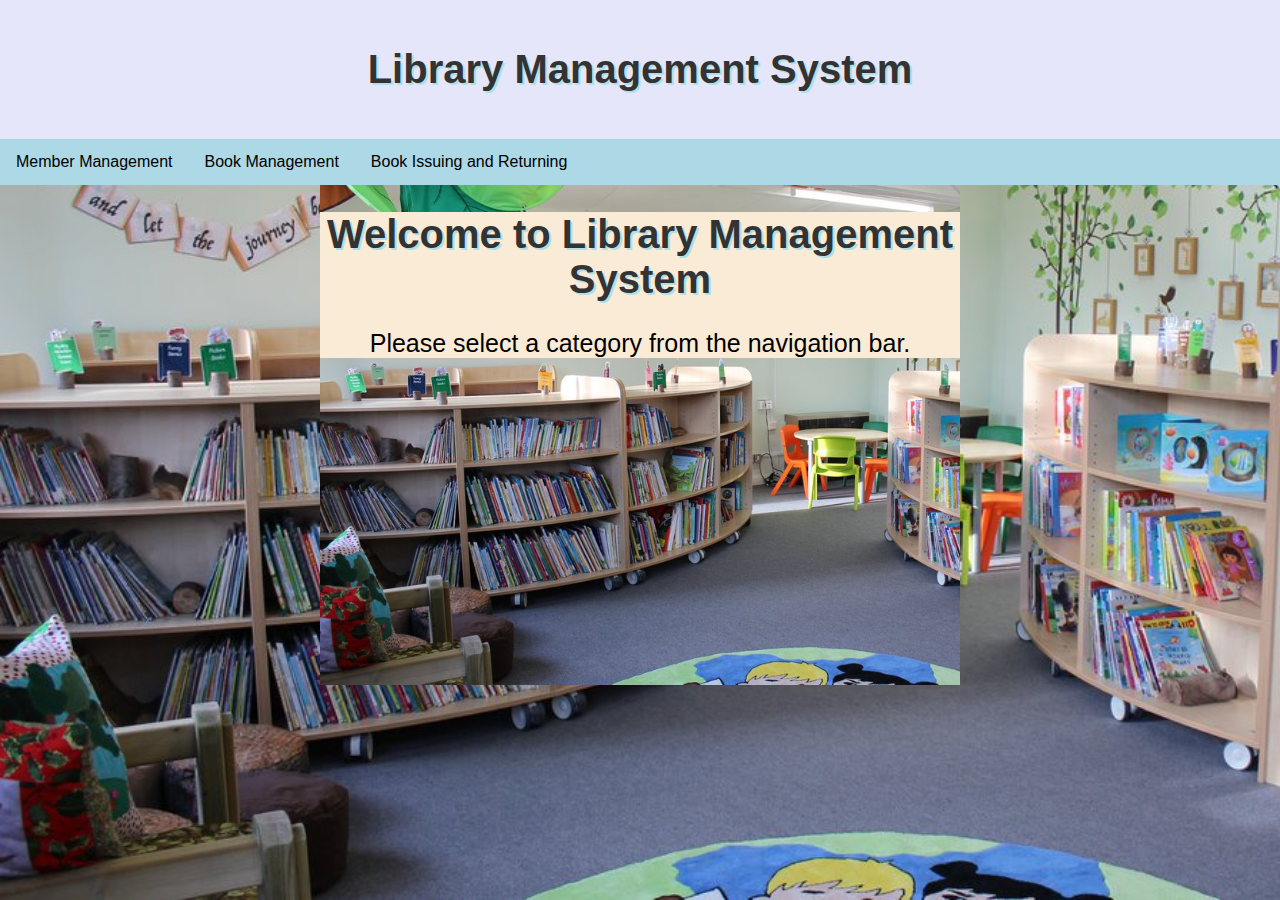
<file: html/index.html>
<!DOCTYPE html>
<html lang="en">
<head>
    <meta charset="UTF-8">
    <meta name="viewport" content="width=device-width, initial-scale=1.0">
    <title>Library Management System</title>
    <link rel="stylesheet" href="/css/styles.css">
    <link rel="stylesheet" href="/css/media-query.css">
</head>

<body>

<div class="header">
    <h1>Library Management System</h1>
</div>

<div class="navbar">
    <a href="member.html" target="contentFrame">Member Management</a>
    <a href="book.html" target="contentFrame">Book Management</a>
    <a href="issue-return.html" target="contentFrame">Book Issuing and Returning</a>
</div>

<iframe name="contentFrame" src="/html/welcome.html" width="50%" height="500px" frameborder="0">
</iframe>

<script src="/js/add-members.js"></script>
<script src="/js/view-members.js"></script>
<script src="/js/delete-members.js"></script>
<script src="/js/edit-member.js"></script>

</body>
</html>
</file>
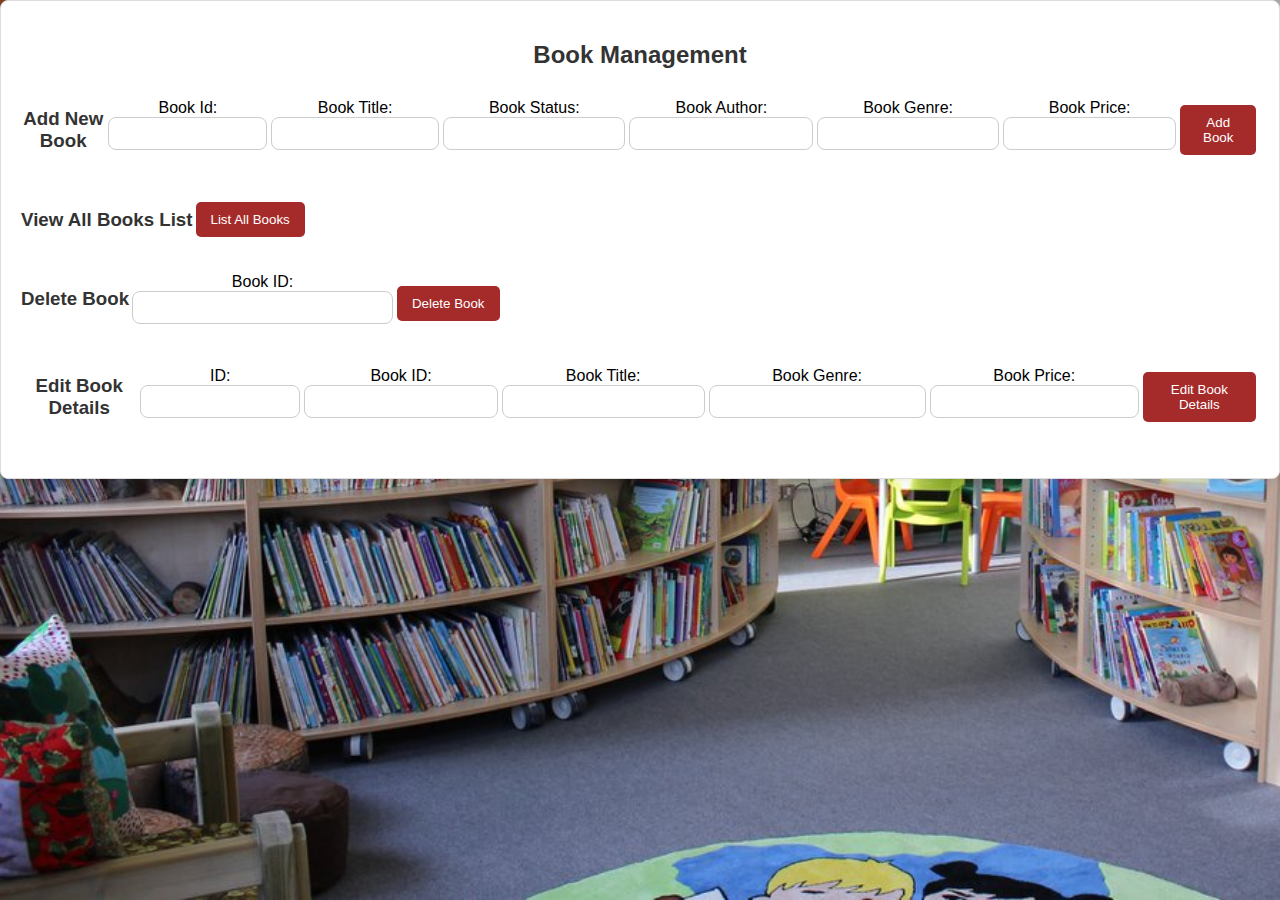
<file: html/book.html>
<!DOCTYPE html>
<html lang="en">
<head>
    <meta charset="UTF-8">
    <meta name="viewport" content="width=device-width, initial-scale=1.0">
    <title>Book Management</title>
    <link rel="stylesheet" href="/css/styles.css">
    <link rel="stylesheet" href="/css/media-query.css">
</head>
<body>

<div class="section card" id="bookSection">
    <h2>Book Management</h2>

    <form id="addBookForm" class="hiddenForm">
        <h3>Add New Book</h3>

        <table>
            <tr>
                <td>
                    <label for="bookId">Book Id:</label>
                    <input type="text" id="bookId" required>
                </td>
                <td>
                    <label for="bookTitle">Book Title:</label>
                    <input type="text" id="bookTitle" required>
                </td>
                <td>
                    <label for="bookStatus">Book Status:</label>
                    <input type="text" id="bookStatus" required>
                </td>
                <td>
                    <label for="bookAuthor">Book Author:</label>
                    <input type="text" id="bookAuthor" required>
                </td>
                <td>
                    <label for="bookGenre">Book Genre:</label>
                    <input type="text" id="bookGenre" required>
                </td>
                <td>
                    <label for="bookPrice">Book Price:</label>
                    <input type="text" id="bookPrice" required>
                </td>
                <td>
                    <button type="button" id="addBookButton">Add Book</button>    
                </td>
            </tr>
        </table>

        <div id="response-statuscode"></div>

        <script src="/js/add-books.js"></script>

    </form>

    <form id="viewBookForm" class="hiddenForm">
        <h3>View All Books List</h3>

        <table>
            <tr>
                <td>
                    <button type="button" id="listBookButton">List All Books</button>
                </td>
            </tr>
        </table>

        <div id="response-statuscode"></div>
        <script src="/js/view-books.js"></script>

    </form>

    <form id="deleteBookForm" class="hiddenForm">
        <h3>Delete Book</h3>

        <table>
            <tr>
                <td>
                    <label for="bookId">Book ID:</label>
                    <input type="text" id="deleteBookId" required>
                </td>
                <td>
                    <button type="button" id="deleteBookButton">Delete Book</button>
                </td>
            </tr>
        </table>
        <div id="response-statuscode"></div>
        <script src="/js/delete-books.js"></script>
    </form>

    <form id="editBookForm" class="hiddenForm">
        <h3>Edit Book Details</h3>
    
        <table>
            <tr>
                
                <td>
                    <label for="bookDocId">ID:</label>
                    <input type="text" id="bookDocId" required>
                </td>
                <td>
                    <label for="bookId">Book ID:</label>
                    <input type="text" id="bookId" required>
                </td>
                <td>
                    <label for="bookTitle">Book Title:</label>
                    <input type="text" id="bookTitle" required>
                </td>
                <td>
                    <label for="bookGenre">Book Genre:</label>
                    <input type="text" id="bookGenre" required>
                </td>
                <td>
                    <label for="bookPrice">Book Price:</label>
                    <input type="text" id="bookPrice" required>
                </td>
                <td>
                    <button type="button" id="editBookButton">Edit Book Details</button>
                </td>
            </tr>
        </table>
    
        <div id="response-statuscode"></div>
        <script src="/js/edit-books.js"></script>
    </form>
    
   
</div>

</body>
</html>
</file>
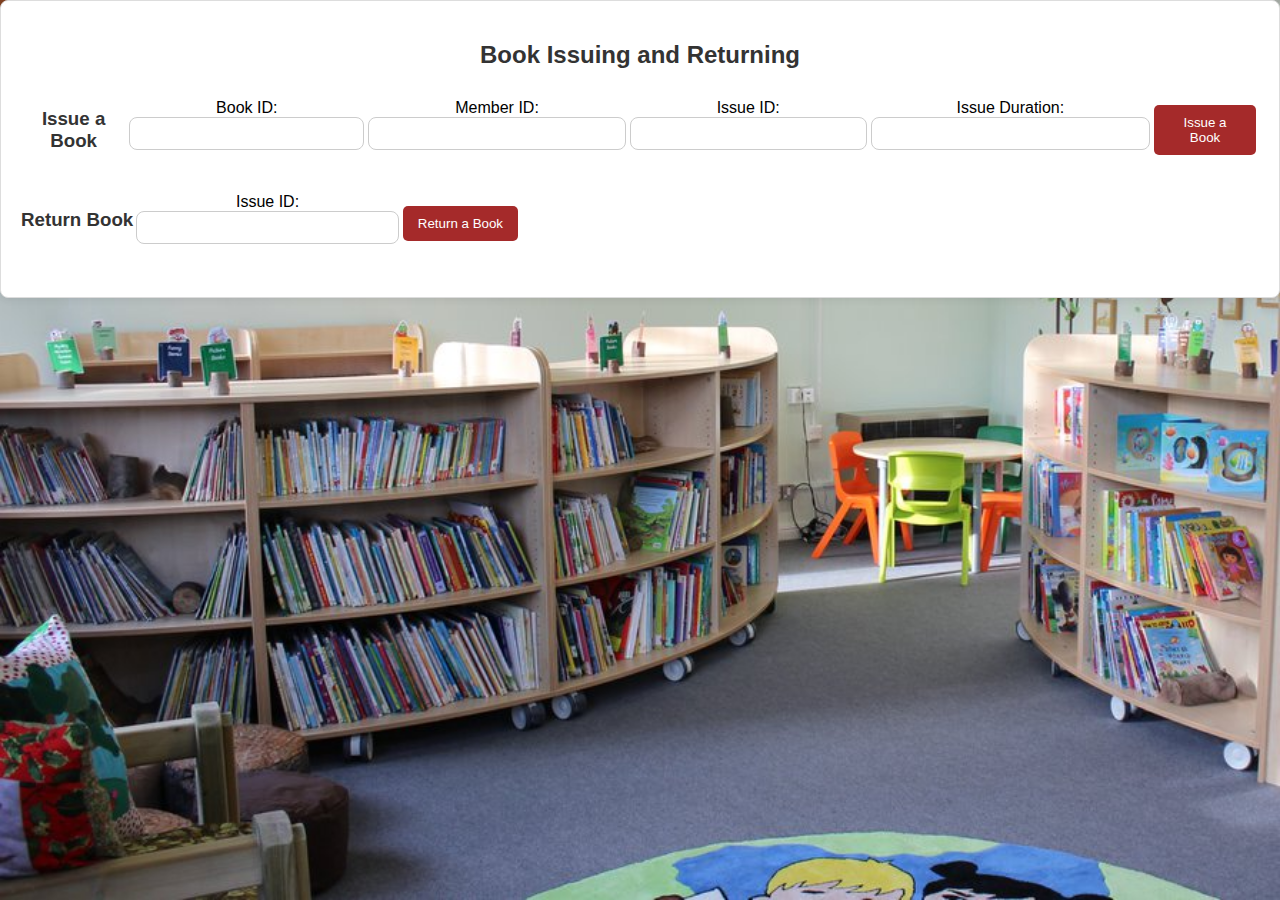
<file: html/issue-return.html>
<!DOCTYPE html>
<html lang="en">
<head>
    <meta charset="UTF-8">
    <meta name="viewport" content="width=device-width, initial-scale=1.0">
    <title>Book Issuing and Returning</title>
    <link rel="stylesheet" href="/css/styles.css">
    <link rel="stylesheet" href="/css/media-query.css">
</head>
<body>

<div class="section card" id="issueReturnSection">
    <h2>Book Issuing and Returning</h2>

    

    <form id="issueBookForm" class="hiddenForm">
        <h3>Issue a Book</h3>

        <table>
            <tr>
                <td>
                    <label for="bookId">Book ID:</label>
                    <input type="text" id="bookId" required>
                </td>
                <td>
                    <label for="memberId">Member ID:</label>
                    <input type="text" id="memberId" required>
                </td>
                <td>
                    <label for="issueId">Issue ID:</label>
                    <input type="text" id="issueId" required>
                </td>
                <td>
                    <label for="duration">Issue Duration:</label>
                    <input type="text" id="duration" required>
                </td>
                <td>
                    <button type="button" id="issueBookButton">Issue a Book</button>
                </td>
            </tr>
        </table>
        <div id="response-statuscode"></div>

        <script src="/js/issue-books.js"></script>

    </form>

    <form id="returnBookForm" class="hiddenForm">
        <h3>Return Book</h3>

        <table>
            <tr>
                <td>
                    <label for="issuedId">Issue ID:</label>
                    <input type="text" id="issuedId" required>
                </td>
                <td>
                    <button type="button" id="returnBookButton">Return a Book</button>
                </td>
            </tr>
        </table>

        <div id="response-statuscode"></div>

        <script src="/js/return-books.js"></script>
    </form>

    
</div>

</body>
</html>
</file>
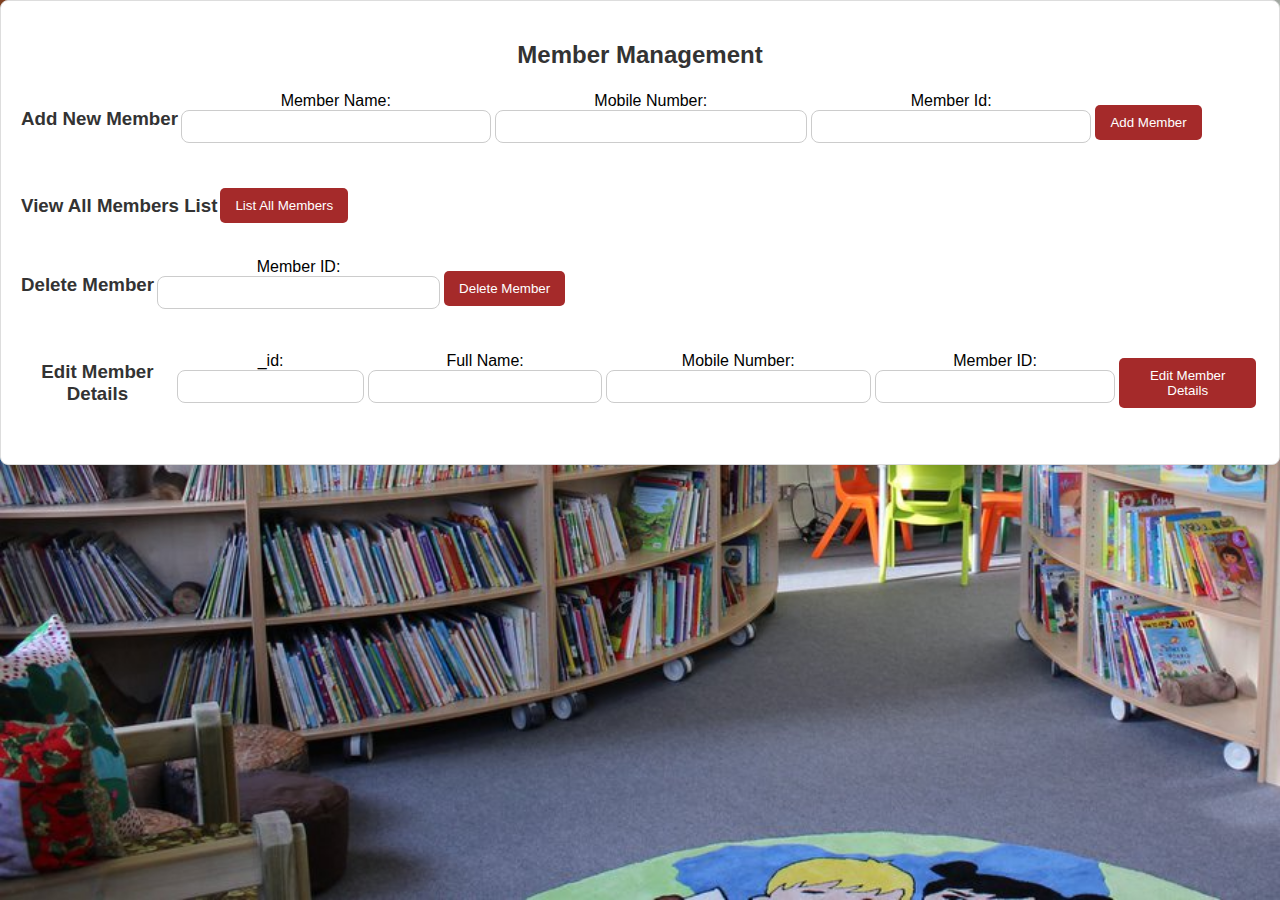
<file: html/member.html>
<!DOCTYPE html>
<html lang="en">

<head>
    <meta charset="UTF-8">
    <meta name="viewport" content="width=device-width, initial-scale=1.0">
    <title>Member Management</title>
    <link rel="stylesheet" href="/css/styles.css">
    <link rel="stylesheet" href="/css/media-query.css">
</head>

<body>

    <div class="section card" id="memberSection">
        <h2>Member Management</h2>

        <form id="addMemberForm" class="hiddenForm">
            <h3>Add New Member</h3>

            <table>
                <tr>
                    <td>
                        <label for="fullName">Member Name:</label>
                        <input type="text" id="memberName" name="fullName" required>
                    </td>
                    <td>
                        <label for="mobileNumber">Mobile Number:</label>
                        <input type="tel" id="mobileNumber" name="mobileNumber" required>
                    </td>
                    <td>
                        <label for="memberId">Member Id:</label>
                        <input type="text" id="memberId" name="memberId" required>
                    </td>
                    <td>
                        <button type="button" id="addMemberButton">Add Member</button>
                    </td>
                </tr>
            </table>

            <div id="response-statuscode"></div>

            <script src="/js/add-members.js"></script>

        </form>

        <form id="viewMemberForm" class="hiddenForm">
            <h3>View All Members List</h3>

            <table>
                <tr>
                    <td>
                        <button type="button" id="listMembersButton">List All Members</button>
                    </td>
                </tr>
            </table>

            <div id="response-statuscode"></div>

            <script src="/js/view-members.js"></script>

        </form>

        <form id="deleteMemberForm" class="hiddenForm">
            <h3>Delete Member</h3>

            <table>
                <tr>
                    <td>
                        <label for="deleteId">Member ID:</label>
                        <input type="text" id="deleteId" required>
                    </td>
                    <td>
                        <button type="button" id="deleteMemberButton">Delete Member</button>
                    </td>
                </tr>
            </table>

            <div id="response-statuscode"></div>
            <script src="/js/delete-members.js"></script>

        </form>

        <form id="editMemberForm" class="hiddenForm">
            <h3>Edit Member Details</h3>

            <table>
                <tr>
                    <td>
                        <label for="memberDocId">_id:</label>
                        <input type="text" id="memberDocId" required>
                    </td>
                    <td>
                        <label for="fullMemeberName">Full Name:</label>
                        <input type="text" id="fullMemberName" required>
                    </td>
                    <td>
                        <label for="memberMobileNumber">Mobile Number:</label>
                        <input type="text" id="memberMobileNumber" required>
                    </td>
                    <td>
                        <label for="editMemberId"> Member ID:</label>
                        <input type="text" id="editMemberId" required>
                    </td>
                    
                    <td>
                        <button type="button" id="editMemberButton">Edit Member Details</button>
                    </td>
                </tr>
            </table>
            <div id="response-statuscode"></div>

            <script src="/js/edit-member.js"></script>
        </form>

    </div>

</body>

</html>
</file>
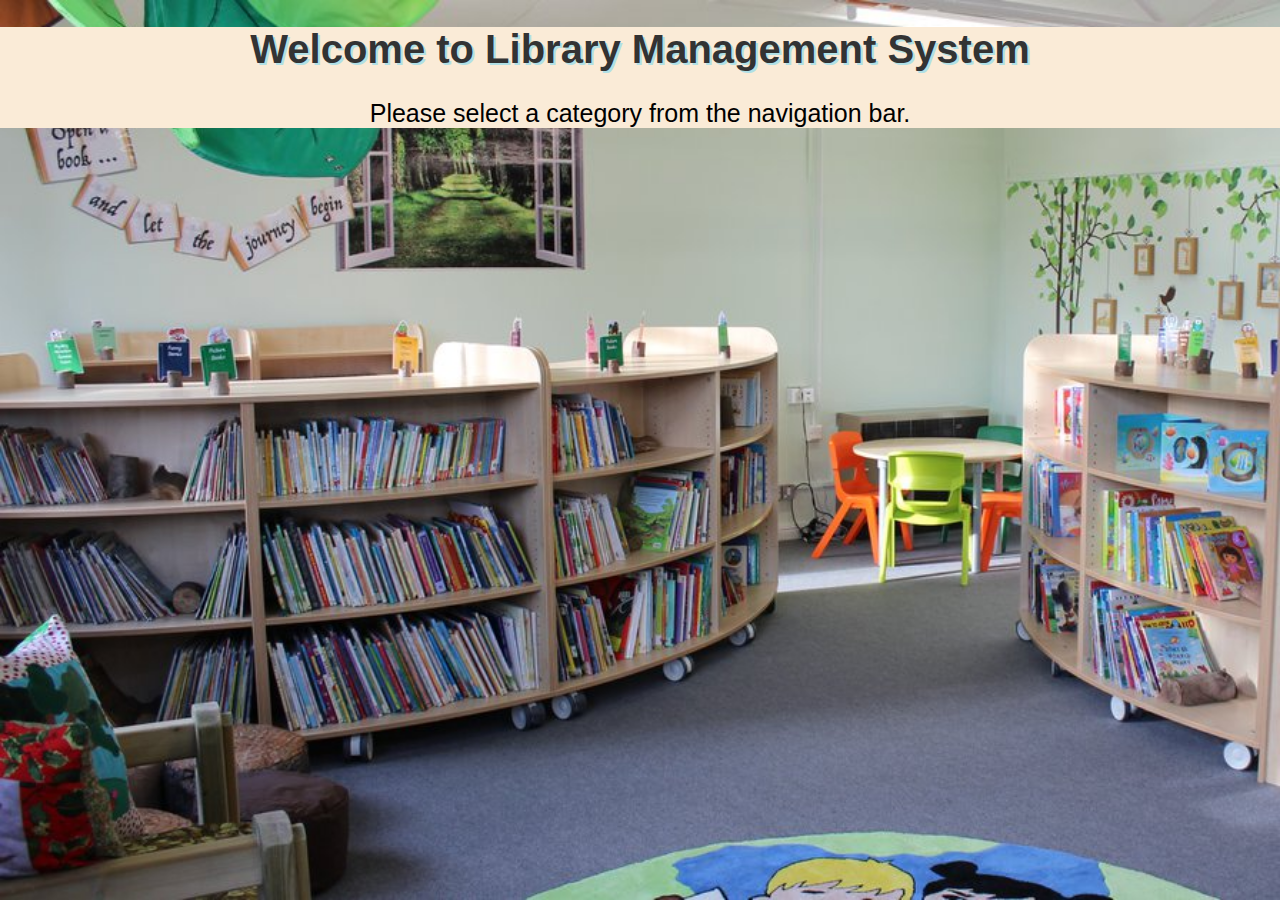
<file: html/welcome.html>
<!DOCTYPE html>
<html lang="en">
<head>
    <meta charset="UTF-8">
    <meta name="viewport" content="width=device-width, initial-scale=1.0">
    <title >Welcome to Library Management System</title>
    <link rel="stylesheet" href="/css/styles.css">
    <link rel="stylesheet" href="/css/media-query.css">
</head>

<body>

<div style="background-color:antiquewhite"; >

<h1>Welcome to Library Management System</h1>
<p>Please select a category from the navigation bar.</p>
</div>

</body>

<script src="/js/add-members.js"></script>
<script src="/js/view-members.js"></script>
<script src="/js/delete-members.js"></script>
<script src="/js/edit-member.js"></script>

</body>
</html>
</file>
<file: css/styles.css>
body {
    font-family: 'Segoe UI', Tahoma, Geneva, Verdana, sans-serif;
    margin: 0;
    padding: 0;
    background-color: #f2f2f2;
    text-align: center;
    background-image: url('/image/Library.jpg'); 
    background-size: cover; 
    background-attachment: fixed;

}

.header {
    background-color: lavender;
    color: #fff;
    text-align: center;
    padding: 20px 0;
}

.navbar {
    background-color: lightblue;
    overflow: hidden;
}

.navbar a {
    float: left;
    display: block;   
    text-align: center;
    padding: 14px 16px;
    text-decoration:none;
    color:black;
}

.navbar a:hover {
    background-color:slategrey;
    color:darkred;
}

.container {
    max-width: 800px;
    margin: 20px auto;
    padding: 20px;
    background-color: #fff;
    border-radius: 8px;
    box-shadow: 0 0 10px rgba(0, 0, 0, 0.1);
}

.card {
    background-color: #fff;
    border: 1px solid #ddd;
    border-radius: 8px;
    padding: 20px;
    margin-bottom: 20px;
    box-shadow: 0 0 10px rgba(0, 0, 0, 0.1);
}

h1, h2, h3 {
    color: #333;
}

button {
    padding: 10px 15px;
    cursor: pointer;
    background-color: brown;
    color: #fff;
    border: none;
    border-radius: 5px;
    transition: background-color 0.3s;
}

button:hover {
    background-color: lightcoral;
}

form {
    margin-bottom: 20px;
    display: flex;
    justify-content:flex-start;  
}

h1{
    display: flex;
    justify-content: center;
    text-shadow: 2px 2px powderblue;
    align-items: center;
    font-size: 40px;
    
}

p{
    display: flex;
    justify-content: center; 
    font-size: large;
    font-size: 25px;
    
}

input {
    width: 100%;
    padding: 8px;
    margin-bottom: 10px;
    box-sizing: border-box;
    border: 1px solid #ccc;
    border-radius: 8px;
}

#response-statuscode {
    display: block;
    color: green;
    font-weight: bold;
}
</file>
<file: css/media-query.css>
@media (max-width: 600px) {
    .container {
        width: 90%;
    }
}
</file>
